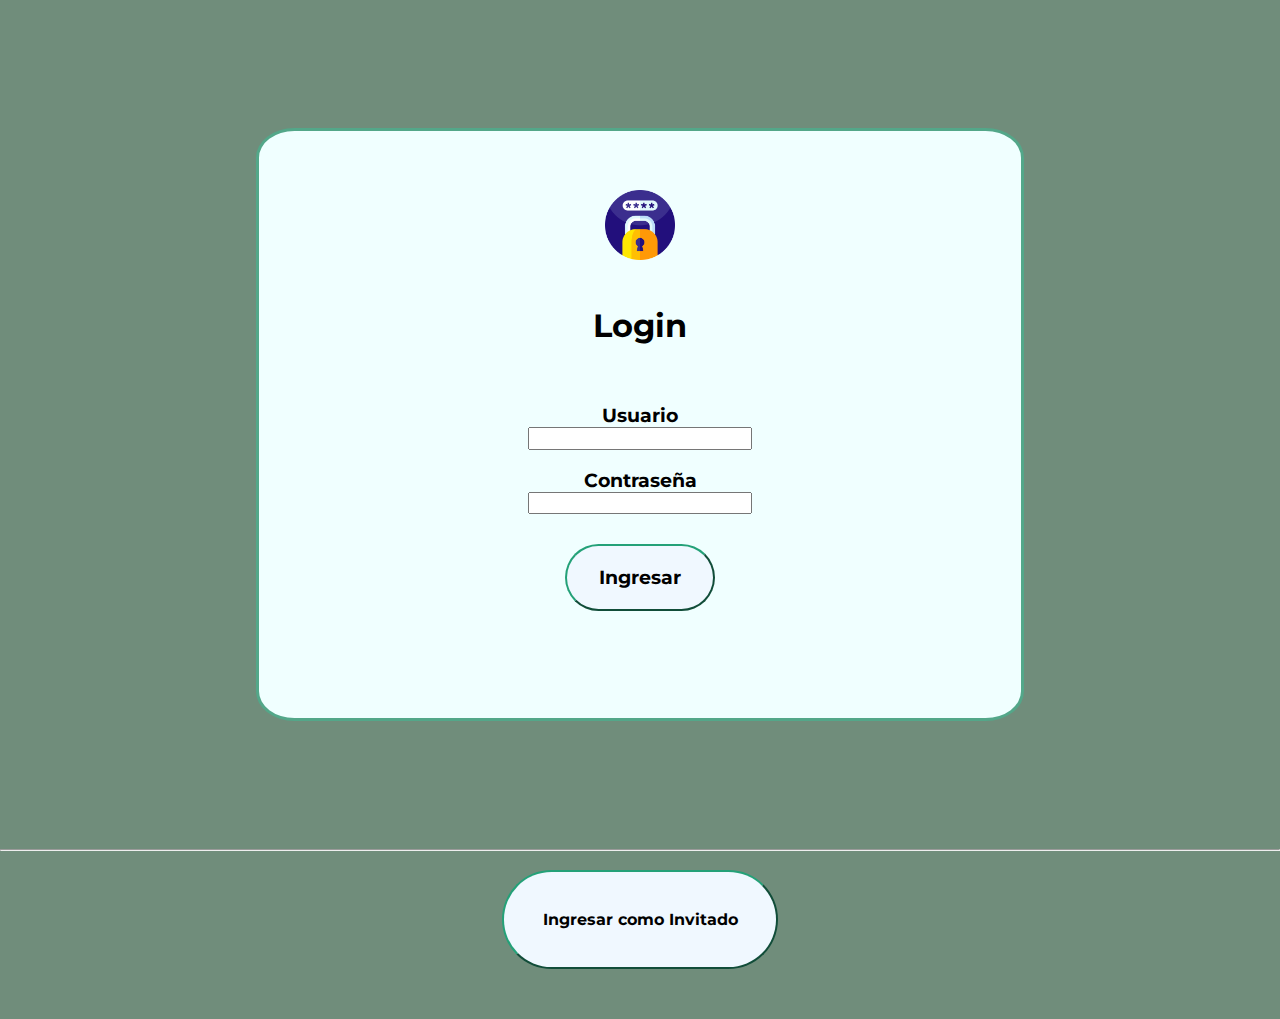
<file: example/index.html>
<!DOCTYPE html>
<html lang="en">
<head>
    <meta charset="UTF-8">
    <meta name="viewport" content="width=device-width, initial-scale=1.0">
    <link rel="stylesheet" href="normalize.css">
    <link rel="preconnect" href="https://fonts.googleapis.com">
    <link rel="preconnect" href="https://fonts.gstatic.com" crossorigin>
    <link href="https://fonts.googleapis.com/css2?family=Montserrat:wght@200&display=swap" rel="stylesheet">
    <title>LOGIN</title>
</head>
<body 
    align="center" 
    style="
    font-family: 'Montserrat', sans-serif;
    background-color: rgb(112, 141, 123);
">
    <section class="box" 
    style="
    padding: 3%;
    border-style: solid;
    border-color: rgb(83, 167, 137);
    border-radius: 5%;
    margin: 10% 20% 10% 20%;
    background-color: azure;
    ">
        <div>
            <img src="img/login.png"
            style="height: 70px;
            margin: 3%;">
            <h1>Login</h1>
            
        </div>
        <br>
        <br>
        <div>
            <h3>Usuario</h3>
            <input type="text">
            
        </div>
        <br>
        <div>
            <h3>Contraseña</h3>
            <input type="password">
        </div>
        <div>
            <button style="
            padding: 3%;
            border-radius: 10pc;
            border-color: rgb(36, 161, 120);
            background-color: aliceblue;
            font-family: 'Montserrat', sans-serif;
            margin-bottom: 50px;
            width: 150px;
            margin-top: 30px;
            "><h3>Ingresar</h3></button>
        </div>
        <br>
    </section>


    <section>
        <hr>
        <br>
        <button id="invitado" 
        style="
        padding: 3%;
        border-radius: 10pc;
        border-color: rgb(36, 161, 120);
        background-color: aliceblue;
        font-family: 'Montserrat', sans-serif;
        margin-bottom: 50px;
        ">
            <strong>Ingresar como Invitado</strong>
        </button>
    </section>


    <script>
        function login() {
            var usuarios = {
                "Jean": "jeancarlos10171",
                "LGSUS": "lgsusjk",
                "Pablo": "12345678",
                "Yamileth": "12345678",
                "Shirley": "12345678"
            };

            var usuario = document.querySelector('input[type="text"]').value;
            var contrasena = document.querySelector('input[type="password"]').value;

            if (usuario in usuarios && usuarios[usuario] === contrasena) {
                alert("¡Bienvenido/a " + usuario + "!");
                window.location.href = "pagina_usuario.html"; 
            } else {
                alert("Usuario o contraseña incorrectos. Por favor, inténtalo de nuevo.");
            }
        }

        function ingresarComoInvitado() {
            window.location.href = "pagina_invitado.html"; 
        }

        document.querySelector('button').addEventListener('click', login);
        document.getElementById('invitado').addEventListener('click', ingresarComoInvitado);
    </script>
</body>
</html>
</file>
